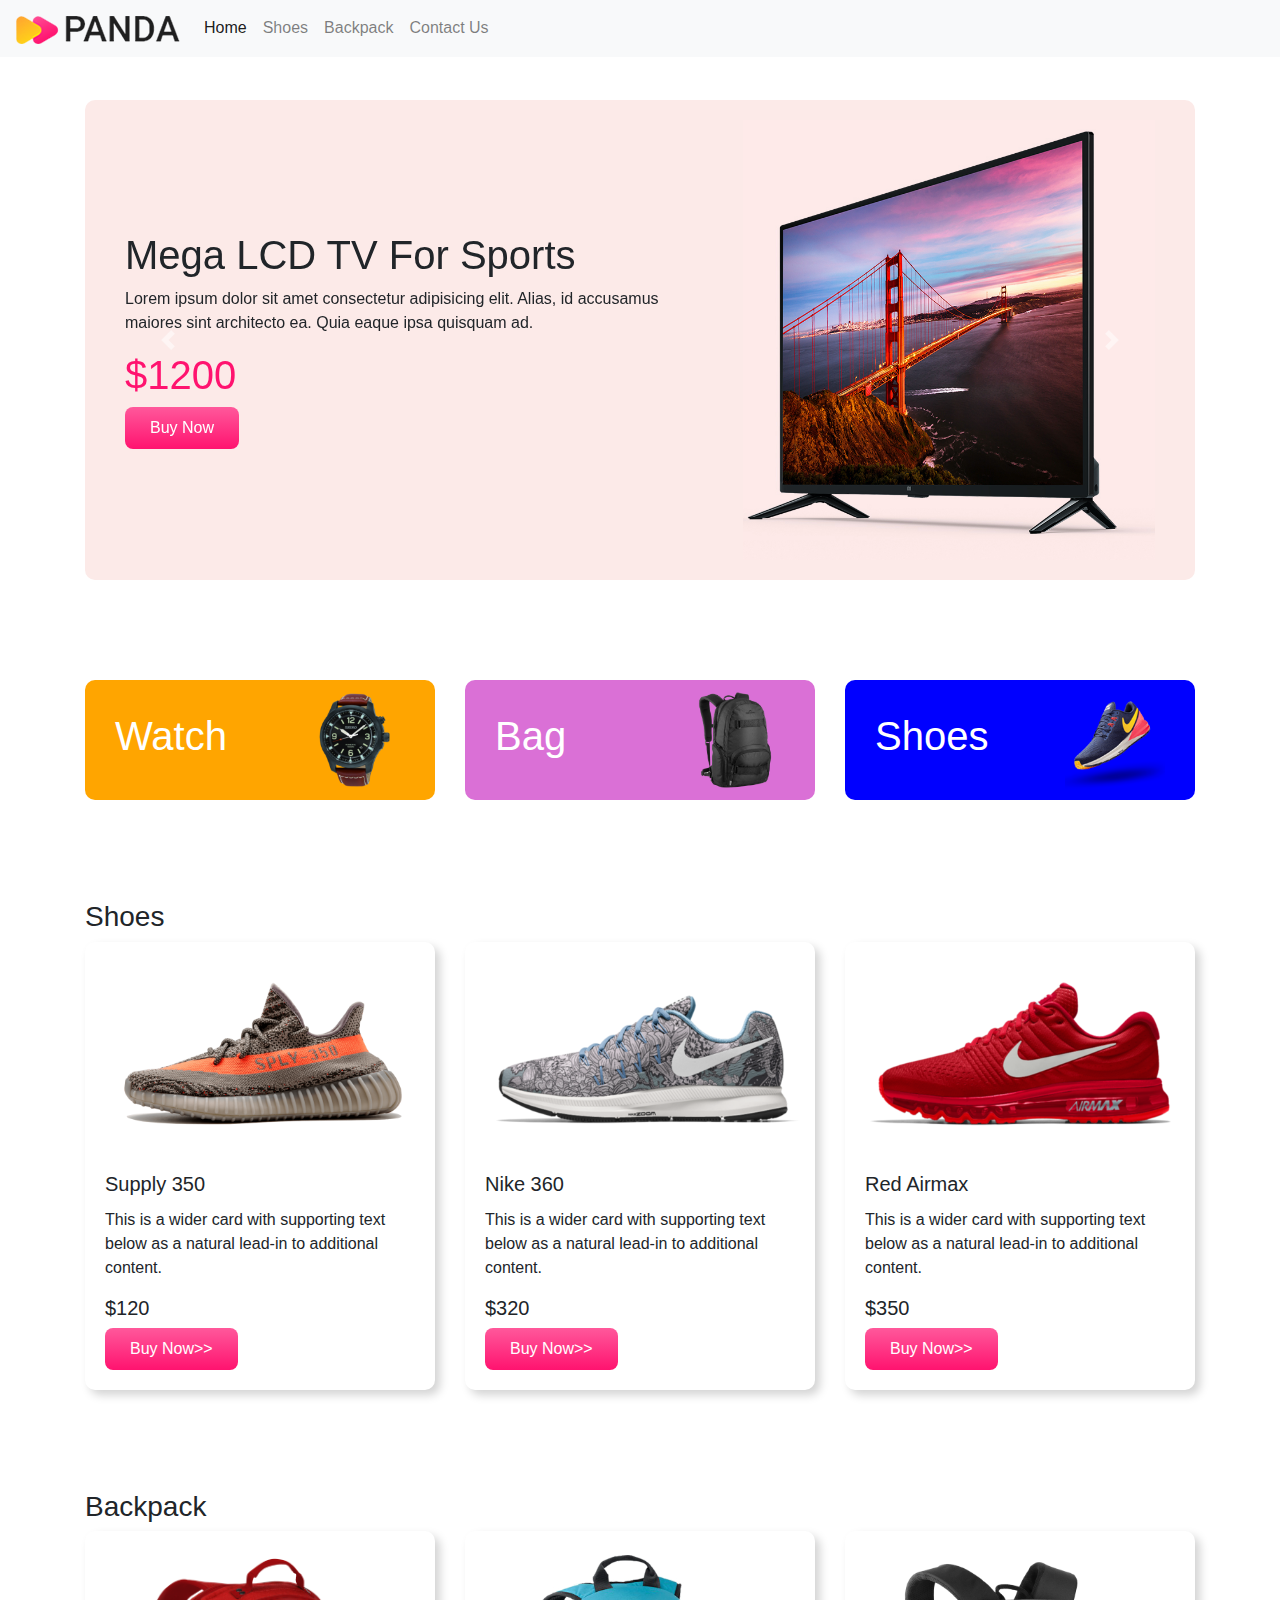
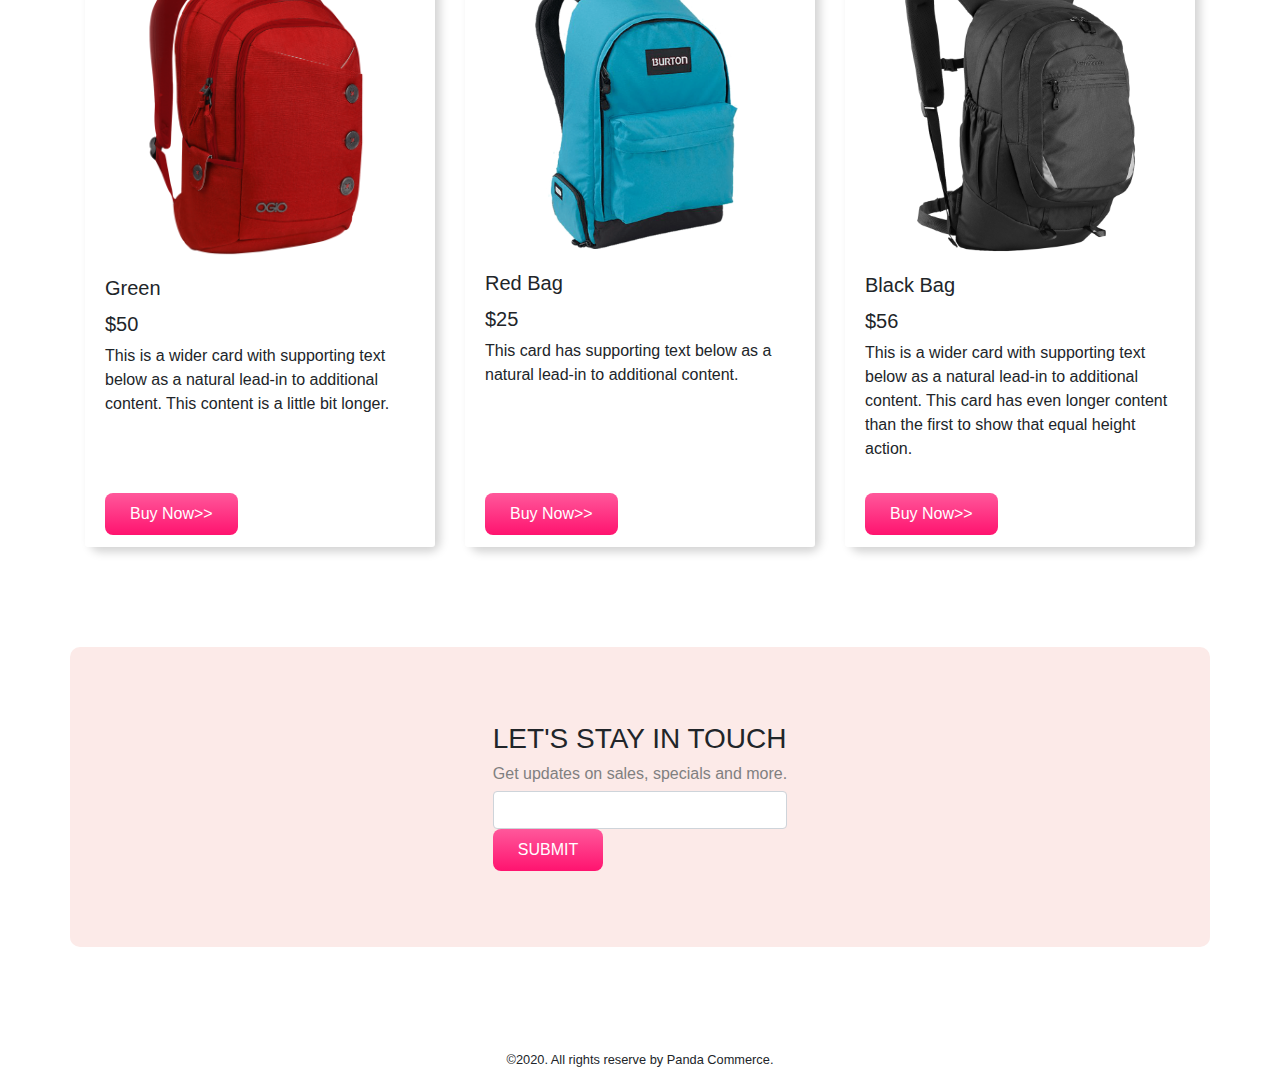
<file: index.html>
<!DOCTYPE html>
<html lang="en">
<head>
    <meta charset="UTF-8">
    <meta name="viewport" content="width=device-width, initial-scale=1.0">
    <title>Panda Commerce</title>
    <link rel="stylesheet" href="https://maxcdn.bootstrapcdn.com/bootstrap/4.0.0/css/bootstrap.min.css" integrity="sha384-Gn5384xqQ1aoWXA+058RXPxPg6fy4IWvTNh0E263XmFcJlSAwiGgFAW/dAiS6JXm" crossorigin="anonymous">
    <link rel="stylesheet" href="style.css">
</head>
<body>
    <div class="container">
        <nav class="navbar navbar-expand-lg fixed-top navbar-light bg-light">
            <a class="navbar-brand" href="#">
                <img src="./images/logo.png" alt="">
            </a>
            <button class="navbar-toggler" type="button" data-toggle="collapse" data-target="#navbarNav" aria-controls="navbarNav" aria-expanded="false" aria-label="Toggle navigation">
              <span class="navbar-toggler-icon"></span>
            </button>
            <div class="collapse navbar-collapse" id="navbarNav">
              <ul class="navbar-nav">
                <li class="nav-item active">
                  <a class="nav-link" href="#">Home <span class="sr-only">(current)</span></a>
                </li>
                <li class="nav-item">
                  <a class="nav-link" href="#shoes">Shoes</a>
                </li>
                <li class="nav-item">
                  <a class="nav-link" href="#backpack">Backpack</a>
                </li>
                <li class="nav-item">
                  <a class="nav-link" href="#contact">Contact Us</a>
                </li>
              </ul>
            </div>
        </nav>
    </div>
    <div class="container">
        <div id="carouselExampleControls" class="carousel slide orange-bg" data-ride="carousel">
            <div class="carousel-inner">
              <div class="carousel-item active">
                <div class="row align-items-center">
                    <div class="col-md-7">
                        <h1>Mega LCD TV For Sports</h1>
                        <p>Lorem ipsum dolor sit amet consectetur adipisicing elit. Alias, id accusamus maiores sint architecto ea. Quia eaque ipsa quisquam ad.</p>
                        <h1 class="price">$1200</h1>
                        <button class="buy-now-button">Buy Now</button>
                    </div>
                    <div class="col-md-5">
                        <img class="d-block w-100" src="./images/banner-images/tv.png" alt="First slide">
                    </div>
                </div>
              </div>
              <div class="carousel-item">
                <div class="row align-items-center">
                    <div class="col-md-7">
                        <h1>Cool Dude Headphone</h1>
                        <p>Lorem ipsum dolor sit amet consectetur adipisicing elit. Alias, id accusamus maiores sint architecto ea. Quia eaque ipsa quisquam ad.</p>
                        <h1 class="price">$420</h1>
                        <button class="buy-now-button">Buy Now</button>
                    </div>
                    <div class="col-md-5">
                        <img class="d-block w-100" src="./images/banner-images/headphone.png" alt="Second slide">
                    </div>
                </div>
              </div>
              <div class="carousel-item">
                <div class="row align-items-center">
                    <div class="col-md-7">
                        <h1>X-Box for your living room</h1>
                        <p>Lorem ipsum dolor sit amet consectetur adipisicing elit. Alias, id accusamus maiores sint architecto ea. Quia eaque ipsa quisquam ad.</p>
                        <h1 class="price">$600</h1>
                        <button class="buy-now-button">Buy Now</button>
                    </div>
                    <div class="col-md-5">
                        <img src="./images/banner-images/xbox.png" class="d-block w-100" alt="">
                    </div>
                </div>
              </div>
            </div>
            <a class="carousel-control-prev" href="#carouselExampleControls" role="button" data-slide="prev">
              <span class="carousel-control-prev-icon" aria-hidden="true"></span>
              <span class="sr-only">Previous</span>
            </a>
            <a class="carousel-control-next" href="#carouselExampleControls" role="button" data-slide="next">
              <span class="carousel-control-next-icon" aria-hidden="true"></span>
              <span class="sr-only">Next</span>
            </a>
        </div>
    </div>
    <div class="container categories">
        <div class="row">
            <div class="col-md-4">
                <div class="d-flex align-items-center justify-content-between cat1">
                    <h1>Watch</h1>
                    <img src="./images/categories/watch.png" alt="">
                </div>
            </div>
            <div class="col-md-4">
                <div class="d-flex align-items-center justify-content-between cat2">
                    <h1>Bag</h1>
                    <img src="./images/categories/bag.png" alt="">
                </div>
            </div>
            <div class="col-md-4">
                <div class="d-flex align-items-center justify-content-between cat3">
                    <h1>Shoes</h1>
                    <img src="./images/categories/shoes.png" alt="">
                </div>
            </div>
        </div>
    </div>
    <div class="container shoes" id="shoes">
        <h3>Shoes</h3>
        <div class="card-deck">
          <div class="card">
            <img class="card-img-top" src="./images/shoes/shoe-1.png" alt="Card image cap">
            <div class="card-body">
              <h5 class="card-title">Supply 350</h5>
              <p class="card-text">This is a wider card with supporting text below as a natural lead-in to additional content.</p>
              <h5>$120</h5>
              <button class="buy-now-button">Buy Now>></button>
            </div>
          </div>
          <div class="card">
            <img class="card-img-top" src="./images/shoes/shoe-2.png" alt="Card image cap">
            <div class="card-body">
              <h5 class="card-title">Nike 360</h5>
              <p class="card-text">This is a wider card with supporting text below as a natural lead-in to additional content.</p>
              <h5>$320</h5>
              <button class="buy-now-button">Buy Now>></button>
            </div>
          </div>
          <div class="card">
            <img class="card-img-top" src="./images/shoes/shoe-3.png" alt="Card image cap">
            <div class="card-body">
              <h5 class="card-title">Red Airmax</h5>
              <p class="card-text">This is a wider card with supporting text below as a natural lead-in to additional content.</p>
              <h5>$350</h5>
              <button class="buy-now-button">Buy Now>></button>
            </div>
          </div>
        </div>
    </div>
    <div class="container" id="backpack">
      <h3>Backpack</h3>
      <div class="card-deck">
        <div class="card">
          <img class="card-img-top" src="./images/bags/bag-1.png" alt="Card image cap">
          <div class="card-body">
            <h5 class="card-title">Green</h5>
            <h5>$50</h5>
            <p class="card-text">This is a wider card with supporting text below as a natural lead-in to additional content. This content is a little bit longer.</p>
          </div>
          <div class="card-footer">
            <button class="buy-now-button">Buy Now>></button>
          </div>
        </div>
        <div class="card">
          <img class="card-img-top" src="./images/bags/bag-2.png" alt="Card image cap">
          <div class="card-body">
            <h5 class="card-title">Red Bag</h5>
            <h5>$25</h5>
            <p class="card-text">This card has supporting text below as a natural lead-in to additional content.</p>
          </div>
          <div class="card-footer">
            <button class="buy-now-button">Buy Now>></button>
          </div>
        </div>
        <div class="card">
          <img class="card-img-top" src="./images/bags/bag-3.png" alt="Card image cap">
          <div class="card-body">
            <h5 class="card-title">Black Bag</h5>
            <h5>$56</h5>
            <p class="card-text">This is a wider card with supporting text below as a natural lead-in to additional content. This card has even longer content than the first to show that equal height action.</p>
          </div>
          <div class="card-footer">
            <button class="buy-now-button">Buy Now>></button>
          </div>
        </div>
      </div>
    </div>
    <div class="container orange-bg d-flex align-items-center justify-content-center" id="contact">
      <div>
        <h3>LET'S STAY IN TOUCH</h3>
        <h6>Get updates on sales, specials and more.</h6>
        <input class="form-control" type="text">
        <button class="buy-now-button">SUBMIT</button>
      </div>
    </div>
    <footer>
      <small>&copy;2020. All rights reserve by Panda Commerce.</small>
    </footer>
    <script src="https://code.jquery.com/jquery-3.2.1.slim.min.js" integrity="sha384-KJ3o2DKtIkvYIK3UENzmM7KCkRr/rE9/Qpg6aAZGJwFDMVNA/GpGFF93hXpG5KkN" crossorigin="anonymous"></script>
    <script src="https://cdnjs.cloudflare.com/ajax/libs/popper.js/1.12.9/umd/popper.min.js" integrity="sha384-ApNbgh9B+Y1QKtv3Rn7W3mgPxhU9K/ScQsAP7hUibX39j7fakFPskvXusvfa0b4Q" crossorigin="anonymous"></script>
    <script src="https://maxcdn.bootstrapcdn.com/bootstrap/4.0.0/js/bootstrap.min.js" integrity="sha384-JZR6Spejh4U02d8jOt6vLEHfe/JQGiRRSQQxSfFWpi1MquVdAyjUar5+76PVCmYl" crossorigin="anonymous"></script>
</body>
</html>
</file>
<file: style.css>
.container{
    margin-bottom: 100px;
}

.orange-bg{
    background-color: #fceae8;
    border-radius: 10px;
}
.carousel-item{
    padding: 20px 40px;
}
.price{
    color: #ff136f;
}
.buy-now-button{
    background-image: linear-gradient(to bottom, #ff589b 0%, #ff136f 100%);
    color: #fff;
    border: none;
    border-radius: 8px;
    padding: 9px 25px;
    cursor: pointer;
}

.cat1, .cat2, .cat3{
    padding: 10px 30px;
    border-radius: 10px;
}

.cat1{
    background-color: orange;
}
.cat2{
    background-color: orchid;
}
.cat3{
    background-color: blue;
}

.categories h1{
    color: white;
}

.categories img{
    width: 100px;
}

.card{
    border: none;
    border-radius: 10px;
    box-shadow: 5px 5px 10px lightgray;
}

.card-footer{
    background-color: white;
    border-top: none;
}

#contact{
    height: 300px;
}

#contact h6{
    color: gray;
}

footer{
    text-align: center;
}
</file>
